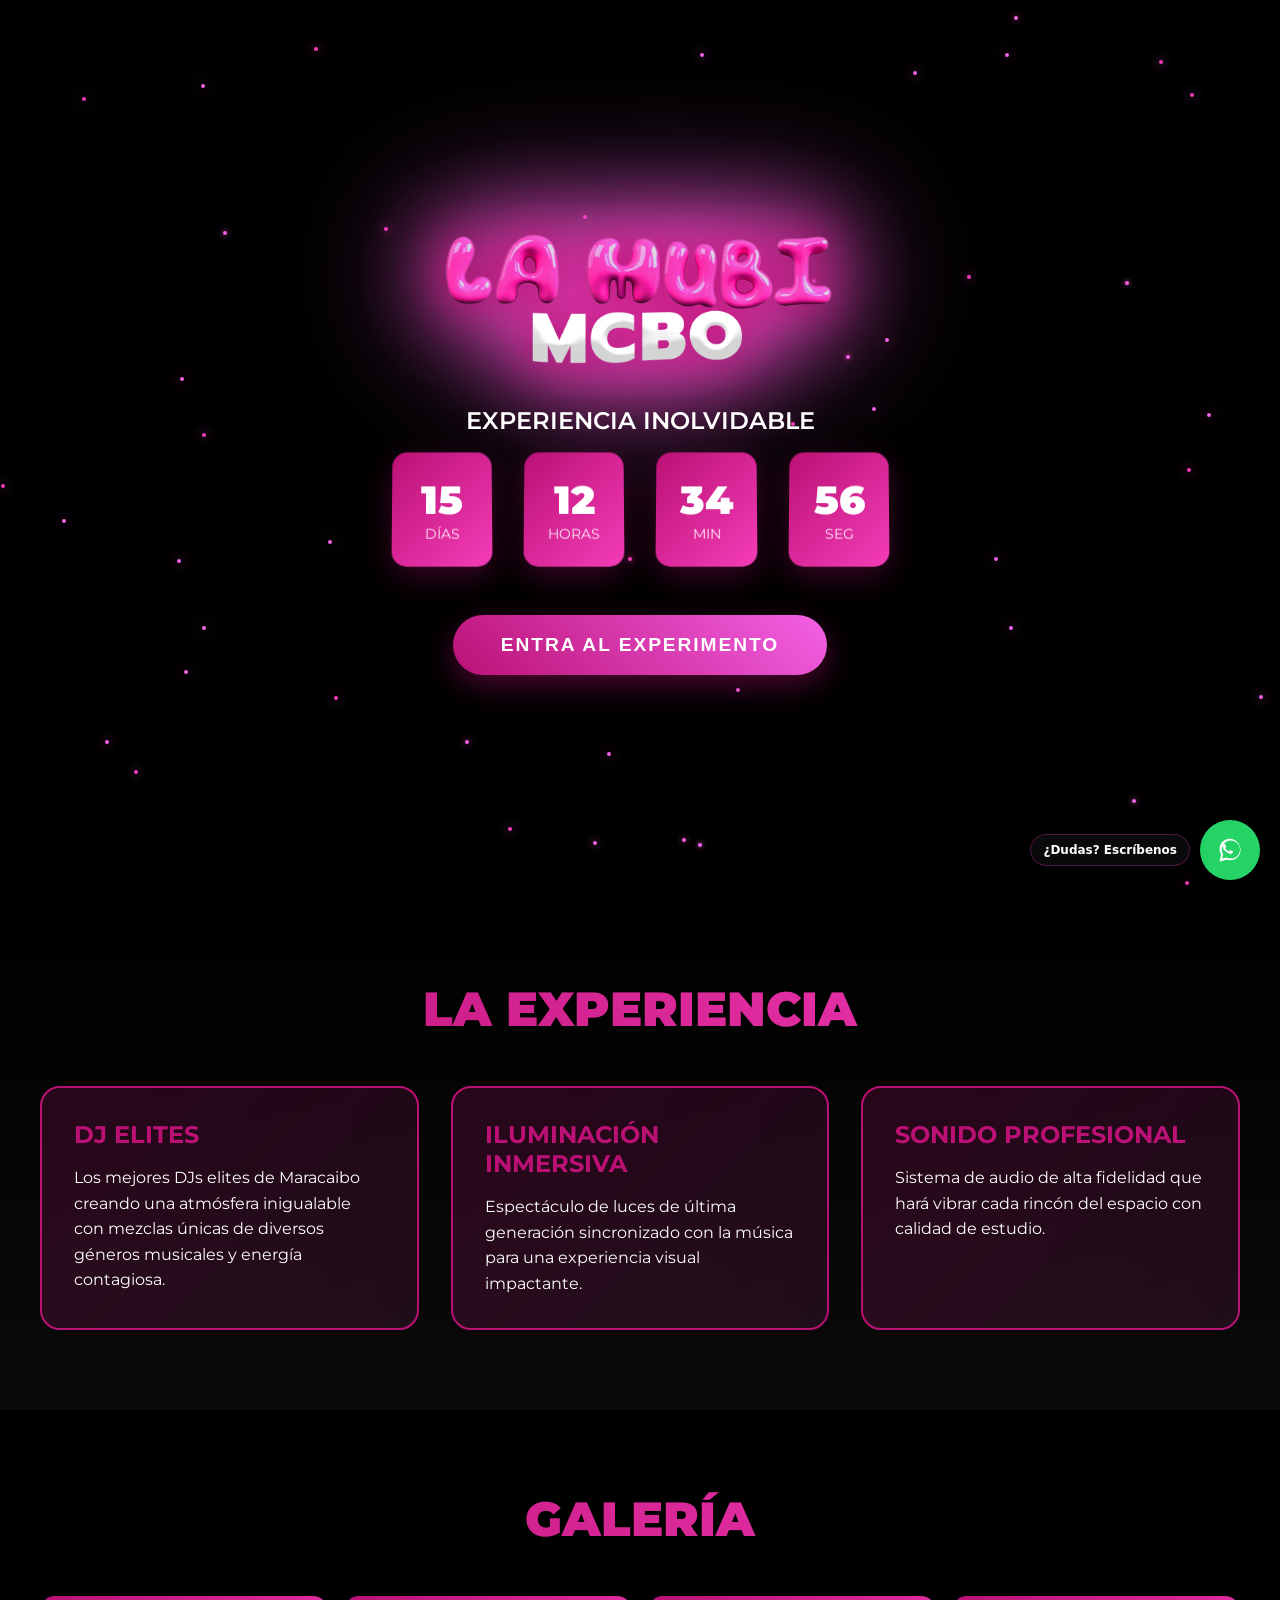
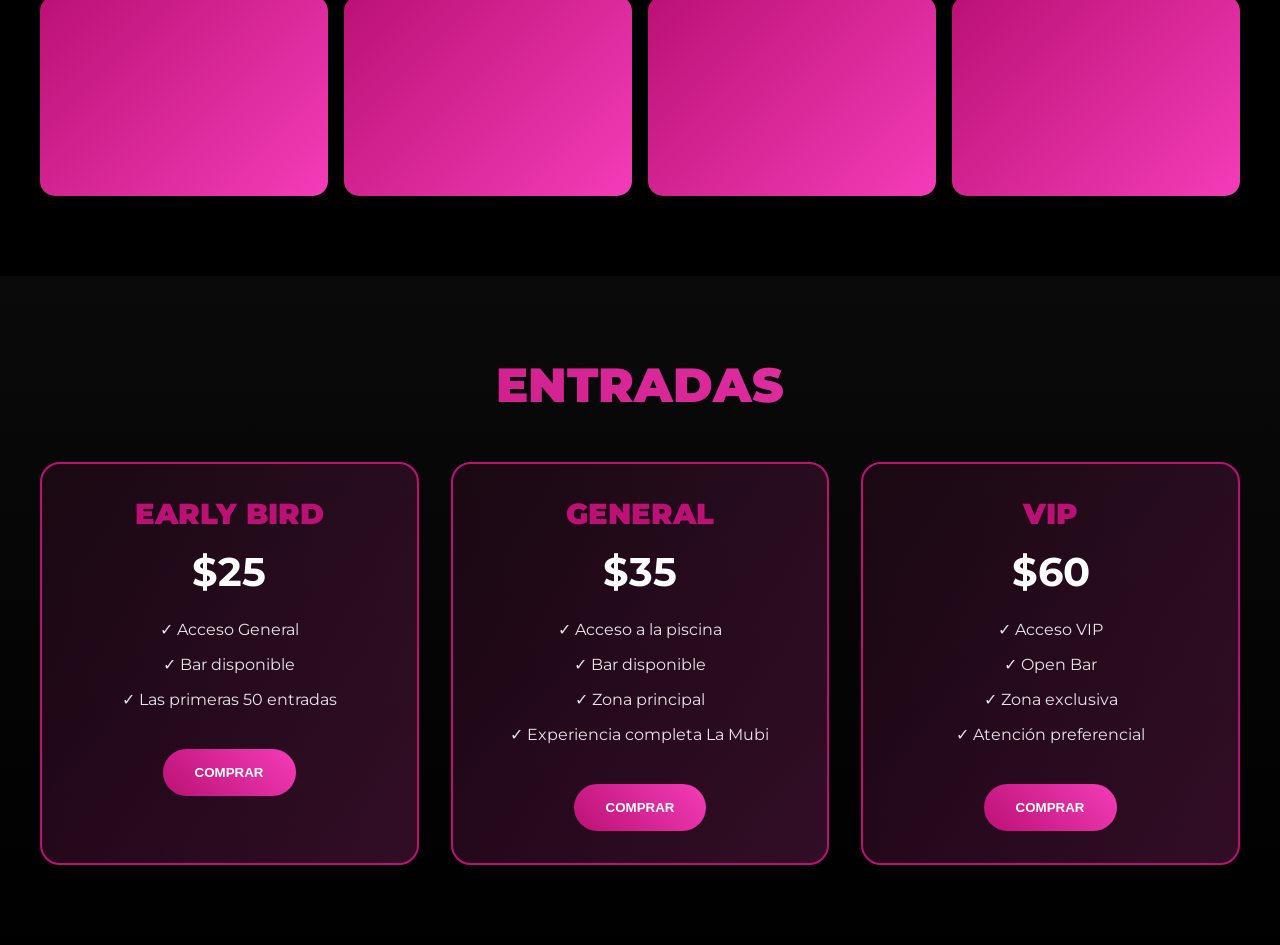
<file: lamubi-netlify/index.html>
<!DOCTYPE html>
<html lang="es">
<head>
    <meta charset="UTF-8">
    <meta name="viewport" content="width=device-width, initial-scale=1.0">
    <title>LA MUBI - EXPERIENCIA DJ</title>
    
    <!-- Google Fonts - Montserrat -->
    <link href="https://fonts.googleapis.com/css2?family=Montserrat:wght@400;600;700;900&display=swap" rel="stylesheet">
    
    <style>
        * {
            margin: 0;
            padding: 0;
            box-sizing: border-box;
        }

        :root {
            --primary: #bb1175;
            --secondary: #f43cb8;
            --accent: #f361e5;
            --black: #000000;
            --white: #FFFFFF;
        }

        body {
            font-family: 'Montserrat', sans-serif;
            background: var(--black);
            color: var(--white);
            overflow-x: hidden;
        }

        /* Hero Section */
        .hero {
            height: 100vh;
            position: relative;
            display: flex;
            flex-direction: column;
            justify-content: center;
            align-items: center;
            overflow: hidden;
        }

        /* Partículas 3D */
        .particles {
            position: absolute;
            width: 100%;
            height: 100%;
            top: 0;
            left: 0;
            z-index: 1;
        }

        .particle {
            position: absolute;
            width: 4px;
            height: 4px;
            background: var(--accent);
            border-radius: 50%;
            animation: float 6s infinite ease-in-out;
            box-shadow: 0 0 10px var(--accent);
        }

        @keyframes float {
            0%, 100% {
                transform: translateY(0) translateX(0) scale(1);
                opacity: 0.3;
            }
            50% {
                transform: translateY(-20px) translateX(10px) scale(1.5);
                opacity: 1;
            }
        }

        /* Logo */
        .logo-container {
            position: relative;
            z-index: 10;
            margin-bottom: 2rem;
        }

        .logo-img {
            max-width: 400px;
            height: auto;
            filter: drop-shadow(0 0 20px var(--primary)) 
                    drop-shadow(0 0 40px var(--secondary)) 
                    drop-shadow(0 0 60px var(--accent));
            animation: logoGlow 2s ease-in-out infinite alternate;
            transition: all 0.3s ease;
        }

        .logo-img:hover {
            transform: scale(1.05);
            filter: drop-shadow(0 0 30px var(--primary)) 
                    drop-shadow(0 0 50px var(--secondary)) 
                    drop-shadow(0 0 70px var(--accent));
        }

        @keyframes logoGlow {
            from {
                filter: drop-shadow(0 0 20px var(--primary)) 
                        drop-shadow(0 0 40px var(--secondary)) 
                        drop-shadow(0 0 60px var(--accent));
                transform: translateY(0);
            }
            to {
                filter: drop-shadow(0 0 30px var(--primary)) 
                        drop-shadow(0 0 50px var(--secondary)) 
                        drop-shadow(0 0 70px var(--accent));
                transform: translateY(-5px);
            }
        }

        /* Subtítulo */
        .subtitle {
            font-size: 1.5rem;
            font-weight: 600;
            color: var(--white);
            margin-bottom: 1rem;
            z-index: 10;
            position: relative;
            text-align: center;
        }

        /* Countdown */
        .countdown {
            display: flex;
            gap: 2rem;
            margin-bottom: 3rem;
            z-index: 10;
            position: relative;
        }

        .countdown-item {
            text-align: center;
            background: linear-gradient(135deg, var(--primary), var(--secondary));
            padding: 1.5rem;
            border-radius: 15px;
            min-width: 100px;
            box-shadow: 0 10px 30px rgba(187, 17, 117, 0.3);
            transform: perspective(1000px) rotateX(10deg);
            transition: all 0.3s ease;
        }

        .countdown-item:hover {
            transform: perspective(1000px) rotateX(0deg) translateY(-5px);
            box-shadow: 0 15px 40px rgba(187, 17, 117, 0.5);
        }

        .countdown-number {
            font-size: 2.5rem;
            font-weight: 900;
            display: block;
        }

        .countdown-label {
            font-size: 0.9rem;
            text-transform: uppercase;
            opacity: 0.9;
        }

        /* CTA Button */
        .cta-button {
            background: linear-gradient(45deg, var(--primary), var(--accent));
            color: var(--white);
            padding: 1.2rem 3rem;
            font-size: 1.2rem;
            font-weight: 700;
            border: none;
            border-radius: 50px;
            cursor: pointer;
            text-transform: uppercase;
            letter-spacing: 0.1em;
            position: relative;
            z-index: 10;
            overflow: hidden;
            transition: all 0.3s ease;
            box-shadow: 0 10px 30px rgba(187, 17, 117, 0.4);
        }

        .cta-button::before {
            content: '';
            position: absolute;
            top: 0;
            left: -100%;
            width: 100%;
            height: 100%;
            background: linear-gradient(90deg, transparent, rgba(255, 255, 255, 0.3), transparent);
            transition: left 0.5s ease;
        }

        .cta-button:hover::before {
            left: 100%;
        }

        .cta-button:hover {
            transform: translateY(-3px) scale(1.05);
            box-shadow: 0 15px 40px rgba(187, 17, 117, 0.6);
        }

        /* Sección de Experiencia */
        .experience {
            padding: 5rem 2rem;
            background: linear-gradient(180deg, var(--black), #0a0a0a);
            position: relative;
        }

        .container {
            max-width: 1200px;
            margin: 0 auto;
        }

        .section-title {
            font-size: 3rem;
            font-weight: 900;
            text-align: center;
            margin-bottom: 3rem;
            background: linear-gradient(45deg, var(--primary), var(--secondary));
            -webkit-background-clip: text;
            -webkit-text-fill-color: transparent;
            background-clip: text;
        }

        /* Cards 3D */
        .cards-grid {
            display: grid;
            grid-template-columns: repeat(auto-fit, minmax(300px, 1fr));
            gap: 2rem;
            margin-top: 3rem;
        }

        .card-3d {
            background: linear-gradient(135deg, rgba(187, 17, 117, 0.2), rgba(244, 60, 184, 0.1));
            border: 2px solid var(--primary);
            border-radius: 20px;
            padding: 2rem;
            position: relative;
            transform-style: preserve-3d;
            transition: all 0.5s ease;
            overflow: hidden;
        }

        .card-3d::before {
            content: '';
            position: absolute;
            top: -2px;
            left: -2px;
            right: -2px;
            bottom: -2px;
            background: linear-gradient(45deg, var(--primary), var(--secondary), var(--accent));
            border-radius: 20px;
            z-index: -1;
            opacity: 0;
            transition: opacity 0.3s ease;
        }

        .card-3d:hover::before {
            opacity: 1;
        }

        .card-3d:hover {
            transform: rotateY(10deg) rotateX(-10deg) scale(1.05);
        }

        .card-title {
            font-size: 1.5rem;
            font-weight: 700;
            color: var(--primary);
            margin-bottom: 1rem;
        }

        .card-description {
            color: var(--white);
            line-height: 1.6;
        }

        /* Galería */
        .gallery {
            padding: 5rem 2rem;
            background: var(--black);
        }

        .gallery-grid {
            display: grid;
            grid-template-columns: repeat(auto-fit, minmax(250px, 1fr));
            gap: 1rem;
            margin-top: 3rem;
        }

        .gallery-item {
            position: relative;
            height: 200px;
            background: linear-gradient(135deg, var(--primary), var(--secondary));
            border-radius: 15px;
            overflow: hidden;
            transition: all 0.3s ease;
            cursor: pointer;
        }

        .gallery-item:hover {
            transform: scale(1.05) rotateZ(2deg);
            box-shadow: 0 20px 40px rgba(187, 17, 117, 0.4);
        }

        .gallery-overlay {
            position: absolute;
            top: 0;
            left: 0;
            right: 0;
            bottom: 0;
            background: rgba(0, 0, 0, 0.7);
            display: flex;
            align-items: center;
            justify-content: center;
            opacity: 0;
            transition: opacity 0.3s ease;
        }

        .gallery-item:hover .gallery-overlay {
            opacity: 1;
        }

        .gallery-text {
            color: var(--white);
            font-weight: 600;
            text-align: center;
            padding: 1rem;
        }

        /* Tickets Section */
        .tickets {
            padding: 5rem 2rem;
            background: linear-gradient(180deg, #0a0a0a, var(--black));
        }

        .tickets-grid {
            display: grid;
            grid-template-columns: repeat(auto-fit, minmax(280px, 1fr));
            gap: 2rem;
            margin-top: 3rem;
        }

        .ticket-card {
            background: linear-gradient(135deg, rgba(187, 17, 117, 0.1), rgba(244, 60, 184, 0.2));
            border: 2px solid var(--primary);
            border-radius: 20px;
            padding: 2rem;
            text-align: center;
            position: relative;
            transform-style: preserve-3d;
            transition: all 0.4s ease;
        }

        .ticket-card:hover {
            transform: rotateY(15deg) translateY(-10px);
            box-shadow: 0 25px 50px rgba(187, 17, 117, 0.5);
        }

        .ticket-type {
            font-size: 1.8rem;
            font-weight: 900;
            color: var(--primary);
            margin-bottom: 1rem;
        }

        .ticket-price {
            font-size: 2.5rem;
            font-weight: 700;
            color: var(--white);
            margin-bottom: 1rem;
        }

        .ticket-features {
            list-style: none;
            margin-bottom: 2rem;
        }

        .ticket-features li {
            padding: 0.5rem 0;
            color: var(--white);
            opacity: 0.9;
        }

        .ticket-button {
            background: linear-gradient(45deg, var(--primary), var(--secondary));
            color: var(--white);
            padding: 1rem 2rem;
            border: none;
            border-radius: 25px;
            font-weight: 600;
            cursor: pointer;
            transition: all 0.3s ease;
            text-transform: uppercase;
        }

        .ticket-button:hover {
            transform: scale(1.05);
            box-shadow: 0 10px 25px rgba(187, 17, 117, 0.4);
        }

        /* Responsive */
        @media (max-width: 768px) {
            .logo-img {
                max-width: 280px;
            }
            
            .countdown {
                gap: 1rem;
            }
            
            .countdown-item {
                min-width: 80px;
                padding: 1rem;
            }
            
            .countdown-number {
                font-size: 2rem;
            }
            
            .section-title {
                font-size: 2rem;
            }
        }
    </style>
</head>
<body>
    <!-- Hero Section -->
    <section class="hero">
        <div class="particles" id="particles"></div>
        
        <div class="logo-container">
            <img src="LaMubiMCBOLogo1.png" alt="LA MUBI" class="logo-img">
        </div>
        
        <p class="subtitle">EXPERIENCIA INOLVIDABLE</p>
        
        <div class="countdown">
            <div class="countdown-item">
                <span class="countdown-number" id="days">15</span>
                <span class="countdown-label">DÍAS</span>
            </div>
            <div class="countdown-item">
                <span class="countdown-number" id="hours">12</span>
                <span class="countdown-label">HORAS</span>
            </div>
            <div class="countdown-item">
                <span class="countdown-number" id="minutes">34</span>
                <span class="countdown-label">MIN</span>
            </div>
            <div class="countdown-item">
                <span class="countdown-number" id="seconds">56</span>
                <span class="countdown-label">SEG</span>
            </div>
        </div>
        
        <button class="cta-button">ENTRA AL EXPERIMENTO</button>
    </section>

    <!-- Experience Section -->
    <section class="experience">
        <div class="container">
            <h2 class="section-title">LA EXPERIENCIA</h2>
            
            <div class="cards-grid">
                <div class="card-3d">
                    <h3 class="card-title">DJ ELITES</h3>
                    <p class="card-description">Los mejores DJs elites de Maracaibo creando una atmósfera inigualable con mezclas únicas de diversos géneros musicales y energía contagiosa.</p>
                </div>
                
                <div class="card-3d">
                    <h3 class="card-title">ILUMINACIÓN INMERSIVA</h3>
                    <p class="card-description">Espectáculo de luces de última generación sincronizado con la música para una experiencia visual impactante.</p>
                </div>
                
                <div class="card-3d">
                    <h3 class="card-title">SONIDO PROFESIONAL</h3>
                    <p class="card-description">Sistema de audio de alta fidelidad que hará vibrar cada rincón del espacio con calidad de estudio.</p>
                </div>
            </div>
        </div>
    </section>

    <!-- Gallery Section -->
    <section class="gallery">
        <div class="container">
            <h2 class="section-title">GALERÍA</h2>
            
            <div class="gallery-grid">
                <div class="gallery-item">
                    <div class="gallery-overlay">
                        <p class="gallery-text">Evento Anterior 1</p>
                    </div>
                </div>
                <div class="gallery-item">
                    <div class="gallery-overlay">
                        <p class="gallery-text">Evento Anterior 2</p>
                    </div>
                </div>
                <div class="gallery-item">
                    <div class="gallery-overlay">
                        <p class="gallery-text">Evento Anterior 3</p>
                    </div>
                </div>
                <div class="gallery-item">
                    <div class="gallery-overlay">
                        <p class="gallery-text">Evento Anterior 4</p>
                    </div>
                </div>
            </div>
        </div>
    </section>

    <!-- Tickets Section -->
    <section class="tickets">
        <div class="container">
            <h2 class="section-title">ENTRADAS</h2>
            
            <div class="tickets-grid">
                <div class="ticket-card">
                    <h3 class="ticket-type">EARLY BIRD</h3>
                    <div class="ticket-price">$25</div>
                    <ul class="ticket-features">
                        <li>✓ Acceso General</li>
                        <li>✓ Bar disponible</li>
                        <li>✓ Las primeras 50 entradas</li>
                    </ul>
                    <button class="ticket-button">COMPRAR</button>
                </div>
                
                <div class="ticket-card">
                    <h3 class="ticket-type">GENERAL</h3>
                    <div class="ticket-price">$35</div>
                    <ul class="ticket-features">
                        <li>✓ Acceso a la piscina</li>
                        <li>✓ Bar disponible</li>
                        <li>✓ Zona principal</li>
                        <li>✓ Experiencia completa La Mubi</li>
                    </ul>
                    <button class="ticket-button">COMPRAR</button>
                </div>
                
                <div class="ticket-card">
                    <h3 class="ticket-type">VIP</h3>
                    <div class="ticket-price">$60</div>
                    <ul class="ticket-features">
                        <li>✓ Acceso VIP</li>
                        <li>✓ Open Bar</li>
                        <li>✓ Zona exclusiva</li>
                        <li>✓ Atención preferencial</li>
                    </ul>
                    <button class="ticket-button">COMPRAR</button>
                </div>
            </div>
        </div>
    </section>

    <script>
        // Crear partículas dinámicas
        function createParticles() {
            const particlesContainer = document.getElementById('particles');
            const particleCount = 50;
            
            for (let i = 0; i < particleCount; i++) {
                const particle = document.createElement('div');
                particle.className = 'particle';
                particle.style.left = Math.random() * 100 + '%';
                particle.style.top = Math.random() * 100 + '%';
                particle.style.animationDelay = Math.random() * 6 + 's';
                particle.style.animationDuration = (Math.random() * 3 + 3) + 's';
                
                // Variar colores entre acento y secundario
                particle.style.background = Math.random() > 0.5 ? 'var(--accent)' : 'var(--secondary)';
                particle.style.boxShadow = `0 0 ${Math.random() * 15 + 5}px ${Math.random() > 0.5 ? 'var(--accent)' : 'var(--secondary)'}`;
                
                particlesContainer.appendChild(particle);
            }
        }

        // Countdown dinámico hacia evento LA MUBI (28-Feb-2026 19:00 Venezuela)
        function updateCountdown() {
            // Fecha objetivo: 28 de febrero 2026, 19:00 hora Venezuela (America/Caracas)
            const eventDate = new Date('2026-02-28T19:00:00-04:00');

            setInterval(() => {
                // Obtener hora actual en Venezuela usando helper existente
                const now = new Date(window.LAMUBI_UTILS.venezuelaNow());
                const diff = eventDate - now;

                if (diff <= 0) {
                    // Evento ya pasó o está ocurriendo
                    document.getElementById('days').textContent = '0';
                    document.getElementById('hours').textContent = '0';
                    document.getElementById('minutes').textContent = '0';
                    document.getElementById('seconds').textContent = '0';
                    return;
                }

                const days = Math.floor(diff / (1000 * 60 * 60 * 24));
                const hours = Math.floor((diff % (1000 * 60 * 60 * 24)) / (1000 * 60 * 60));
                const minutes = Math.floor((diff % (1000 * 60 * 60)) / (1000 * 60));
                const seconds = Math.floor((diff % (1000 * 60)) / 1000);

                document.getElementById('days').textContent = days;
                document.getElementById('hours').textContent = hours;
                document.getElementById('minutes').textContent = minutes;
                document.getElementById('seconds').textContent = seconds;
            }, 1000);
        }

        // Efecto parallax suave al scroll
        window.addEventListener('scroll', () => {
            const scrolled = window.pageYOffset;
            const particles = document.querySelector('.particles');
            particles.style.transform = `translateY(${scrolled * 0.5}px)`;
        });

        // Efecto 3D en las cards con el mouse
        document.querySelectorAll('.card-3d').forEach(card => {
            card.addEventListener('mousemove', (e) => {
                const rect = card.getBoundingClientRect();
                const x = e.clientX - rect.left;
                const y = e.clientY - rect.top;
                
                const centerX = rect.width / 2;
                const centerY = rect.height / 2;
                
                const rotateX = (y - centerY) / 10;
                const rotateY = (centerX - x) / 10;
                
                card.style.transform = `rotateX(${rotateX}deg) rotateY(${rotateY}deg) scale(1.05)`;
            });
            
            card.addEventListener('mouseleave', () => {
                card.style.transform = 'rotateX(0) rotateY(0) scale(1)';
            });
        });

        // Inicializar
        createParticles();
        updateCountdown();
    </script>

    <script src="../assets/whatsapp-widget.js" defer></script>
</body>
</html>
</file>
